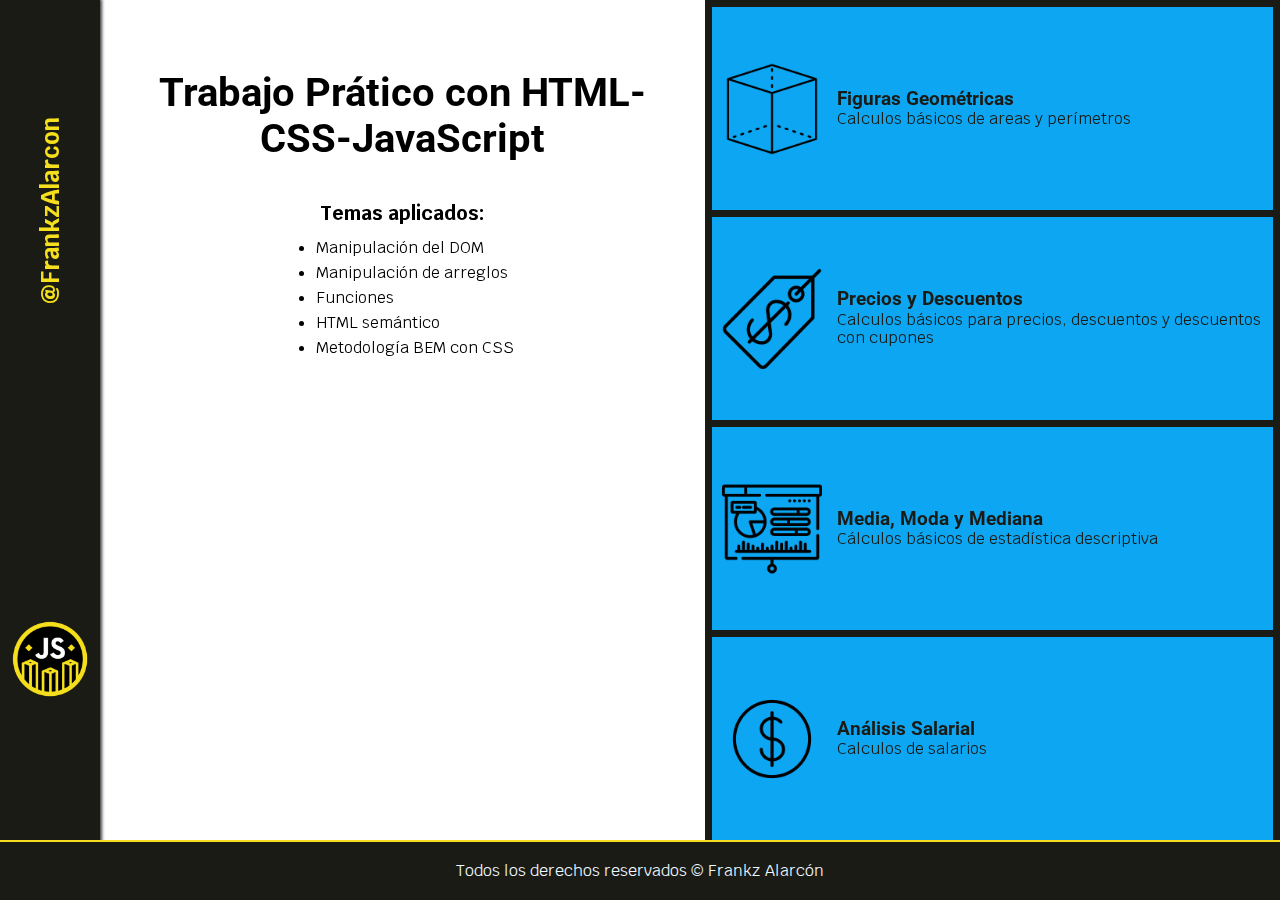
<file: index.html>
<!DOCTYPE html>
<html lang="en">
<head>
  <meta charset="UTF-8">
  <meta http-equiv="X-UA-Compatible" content="IE=edge">
  <meta name="viewport" content="width=device-width, initial-scale=1.0">
  <title>Practica</title>
  <meta name="description" content="Calculos básicos de areas y perímetros para figuras geométicas. Calculos de precios y descuentos básicos. Estadística descriptiva básica con Medias, Moda y Mediana.">
  <meta name="robots" content="index, follow">
  <link rel="preconnect" href="https://fonts.googleapis.com">
  <link rel="preconnect" href="https://fonts.gstatic.com" crossorigin>
  <link href="https://fonts.googleapis.com/css2?family=Krub:wght@400;700&family=Poppins:wght@400;700&family=Roboto:wght@400;700&display=swap" rel="stylesheet">
  <link rel="stylesheet" href="./css/normalize.css">
  <link rel="stylesheet" href="./css/general-css/generalStyles.css">
  <link rel="stylesheet" href="./css/index-css/main.css">
  <link rel="stylesheet" href="./css/index-css/main-media.css" media="(min-width: 1024px)">
</head>
<body>
  <div class="container">
    <header>
      <a href="./index.html"><img src="./img/js-challenge-logo.png" alt="Imagen de logo de JavaScript" class="header-img"></a>
      <a href="https://github.com/FrankzAlarcon" class="my-profile underlined">@FrankzAlarcon</a>
    </header>
    <main class="main-container">
      <section class="main-container__themes">
        <h1 class="main-container__tittle">Trabajo Prático con HTML-CSS-JavaScript</h1>
        <p class="themes__tittle">Temas aplicados:</p>
        <ul class="themes__list">
          <li class="themes__list-item">Manipulación del DOM</li>
          <li class="themes__list-item">Manipulación de arreglos</li>
          <li class="themes__list-item">Funciones</li>
          <li class="themes__list-item">HTML semántico</li>
          <li class="themes__list-item">Metodología BEM con CSS</li>
        </ul>
      </section>
      <section class="main-container-services">
        <h2 class="sevices--tittle">Servicios:</h2>
        <p class="service-help">Selecciona una opción</p>
        <nav class="services-nav">
          <a href="./html/figures.html">
            <section class="services-nav__item">
              <img src="./img/cube.png"" alt="Imagen de un cubo">
              <div class="nav-item__content">
                <h3>Figuras Geométricas</h3>
                <p>Calculos básicos de areas y perímetros</p>
              </div>
            </section>
          </a>
          <a href="./html/discounts.html">
            <section class="services-nav__item">
              <img src="./img/price.png" alt="Imagen de una etiqueta con signo de dolar">
              <div class="nav-item__content">
                <h3>Precios y Descuentos</h3>
                <p>Calculos básicos para precios, descuentos y descuentos con cupones</p>
              </div>
            </section>
          </a>
          <a href="./html/estadistic.html">
            <section class="services-nav__item">
              <img src="./img/visualizacion-de-datos.png" alt="Imagen de computadora con datos estadísticos">
              <div class="nav-item__content">
                <h3>Media, Moda y Mediana</h3>
                <p>Cálculos básicos de estadística descriptiva</p>
              </div>
            </section>
          </a>
          <a href="./html/salaries.html">
            <section class="services-nav__item">
              <img src="./img/dollar.png" alt="Imagen de un signo de dolar">
              <div class="nav-item__content">
                <h3>Análisis Salarial</h3>
                <p>Calculos de salarios</p>
              </div>
            </section>
          </a>
        </nav>
      </section>
    </main>
  </div>
  <footer>
    <p>Todos los derechos reservados © <a href="https://github.com/FrankzAlarcon" class="color underlined">Frankz Alarcón</a></p>
  </footer>
</body>
</html>
</file>
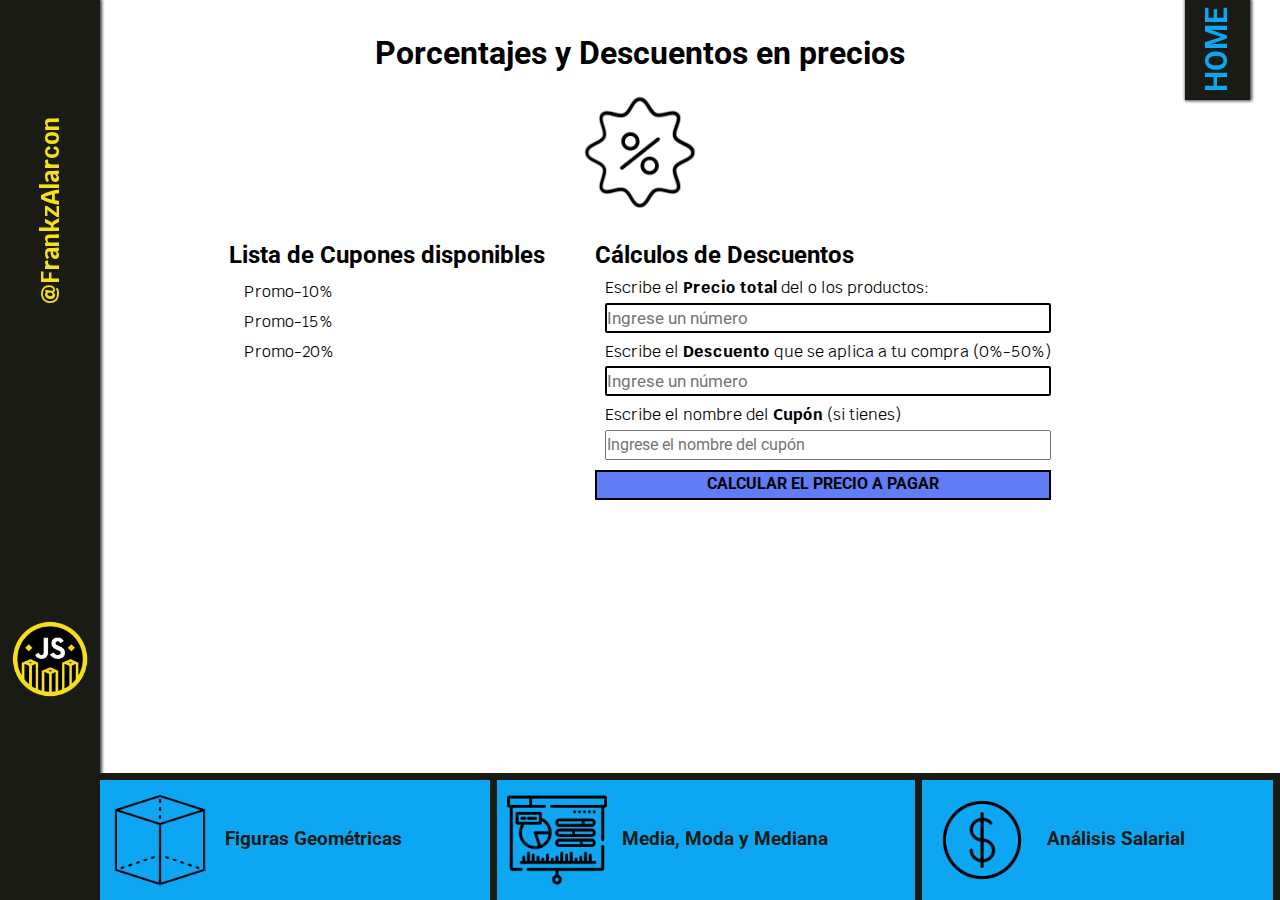
<file: html/discounts.html>
<!DOCTYPE html>
<html lang="en">
<head>
  <meta charset="UTF-8">
  <meta http-equiv="X-UA-Compatible" content="IE=edge">
  <meta name="viewport" content="width=device-width, initial-scale=1.0">
  <title>Descuentos</title>
  <link rel="preconnect" href="https://fonts.googleapis.com">
  <link rel="preconnect" href="https://fonts.gstatic.com" crossorigin>
  <link href="https://fonts.googleapis.com/css2?family=Krub:wght@400;700&family=Poppins:wght@400;700&family=Roboto:wght@400;700&display=swap" rel="stylesheet">
  <link rel="stylesheet" href="../css/normalize.css">
  <link rel="stylesheet" href="../css/general-css/generalStyles.css">
  <link rel="stylesheet" href="../css/general-css/generalStyles-media.css" media="(min-width: 1024px)">
  <link rel="stylesheet" href="../css/discounts-css/discounts.css">
  <link rel="stylesheet" href="../css/discounts-css/discounts-media.css" media="(min-width: 900px)">
</head>
<body>
  <div class="container">
    <div class="result-operations"></div>
    <a href="../index.html" class="return-home__button"><span>Home</span></a>
    <header>
      <a href="../index.html"><img src="../img/js-challenge-logo.png" alt="Imagen de logo de JavaScript" class="header-img"></a>
      <a href="https://github.com/FrankzAlarcon" class="my-profile underlined">@FrankzAlarcon</a>
    </header>
    <main class="main-discounts-container">
      <h1 class="main-discounts__tittle">Porcentajes y Descuentos en precios</h1>
      <img class="discount-section__image" src="../img/discount.png" alt="Imagen de un descuento en precios">
      <section class="discount-sections">
        <section class="section-coupons-available">
          <h2>Lista de Cupones disponibles</h2>
          <p>Promo-10%</p>
          <p>Promo-15%</p>
          <p>Promo-20%</p>
        </section>
        <section class="section-calculator-inputs">          
          <h2>Cálculos de Descuentos</h2>
          <label for="input-price">
            <p>Escribe el <span class="bold">Precio total</span> del o los productos:</p>
            <input type="number" name="" id="input-price" placeholder="Ingrese un número" step="any">
          </label>
          <label for="input-discount">
            <p>Escribe el <span class="bold">Descuento</span> que se aplica a tu compra (0%-50%)</p>
            <input type="number" name="" id="input-discount" placeholder="Ingrese un número" step="any">
          </label>
          <label for="input-coupon">
            <p>Escribe el nombre del <span class="bold">Cupón</span> (si tienes) </p>
            <input type="text" name="" id="input-coupon" placeholder="Ingrese el nombre del cupón" step="any">
          </label>
          <div class="alert-discount"></div>
          <button class="button-calculate-discount">Calcular el precio a pagar</button>
        </section>
      </section>
    </main>
  </div>
  <section class="main-container-services">
    <nav class="services-nav">
      <a href="./figures.html">
        <section class="services-nav__item">
          <img src="../img/cube.png"" alt="Imagen de un cubo">
          <div class="nav-item__content">
            <h3>Figuras Geométricas</h3>
            <p>Calculos básicos de areas y perímetros</p>
          </div>
        </section>
      </a>
      <a href="./estadistic.html">
        <section class="services-nav__item">
          <img src="../img/visualizacion-de-datos.png" alt="Imagen de computadora con datos estadísticos">
          <div class="nav-item__content">
            <h3>Media, Moda y Mediana</h3>
            <p>Cálculos básicos de estadística descriptiva</p>
          </div>
        </section>
      </a>
      <a href="./salaries.html">
        <section class="services-nav__item">
          <img src="../img/dollar.png" alt="Imagen de un signo de dolar">
          <div class="nav-item__content">
            <h3>Análisis Salarial</h3>
            <p>Calculos de salarios</p>
          </div>
        </section>
      </a>
    </nav>
  </section>
  <script src="../js/discounts.js" type="module"></script>
</body>
</html>
</file>
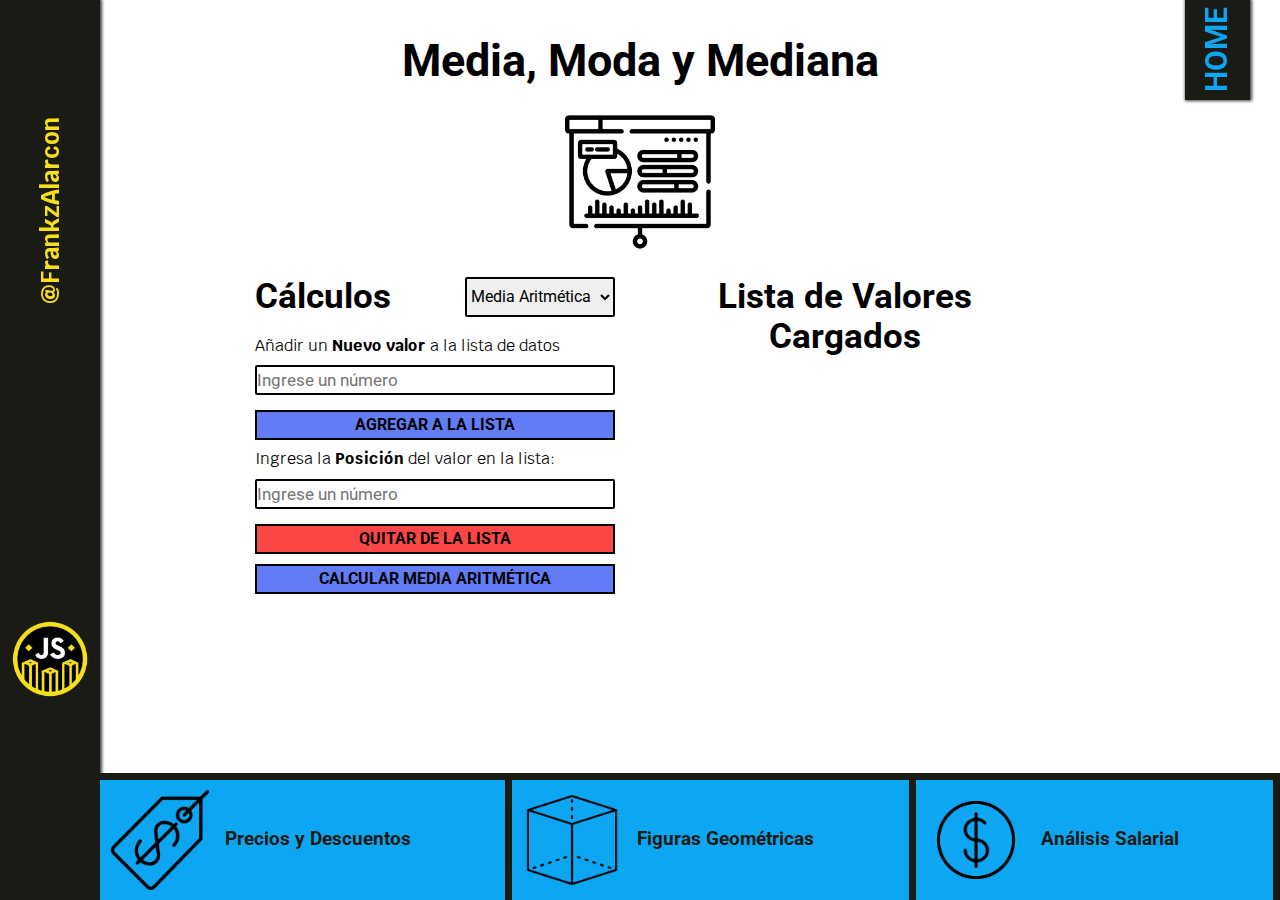
<file: html/estadistic.html>
<!DOCTYPE html>
<html lang="en">
  <head>
    <meta charset="UTF-8" />
    <meta http-equiv="X-UA-Compatible" content="IE=edge" />
    <meta name="viewport" content="width=device-width, initial-scale=1.0" />
    <title>Estadística Descriptiva</title>
    <link rel="preconnect" href="https://fonts.googleapis.com" />
    <link rel="preconnect" href="https://fonts.gstatic.com" crossorigin />
    <link
      href="https://fonts.googleapis.com/css2?family=Krub:wght@400;700&family=Poppins:wght@400;700&family=Roboto:wght@400;700&display=swap"
      rel="stylesheet"
    />
    <link rel="stylesheet" href="../css/normalize.css" />
    <link rel="stylesheet" href="../css/general-css/generalStyles.css" />
    <link
      rel="stylesheet"
      href="../css/general-css/generalStyles-media.css"
      media="(min-width: 1024px"
    />
    <link rel="stylesheet" href="../css/stadistic-css/stadistic.css" />
    <link
      rel="stylesheet"
      href="../css/stadistic-css/stadistic-media.css"
      media="(min-width: 1024px"
    />
  </head>
  <body>
    <div class="container">
    <div class="result-operations"></div>
      <a href="../index.html" class="return-home__button"><span>Home</span></a>
      <header>
        <a href="../index.html"
          ><img
            src="../img/js-challenge-logo.png"
            alt="Imagen de logo de JavaScript"
            class="header-img"
        /></a>
        <a href="https://github.com/FrankzAlarcon" class="my-profile underlined"
          >@FrankzAlarcon</a
        >
      </header>
      <!-- Continuar aquí -->
      <main class="stadistic-main-container">
        <h1>Media, Moda y Mediana</h1>
        <img
          src="../img/visualizacion-de-datos.png"
          alt="Imagen de graficos estadísticos"
        />
        <section class="stadistic-sections">
          <section class="calculator-inputs">
            <section class="section-header">
              <h2>Cálculos</h2>
              <select name="" id="section-select">
                <option value="Media Aritmética">Media Aritmética</option>
                <option value="Media Armonica">Media Armónica</option>
                <option value="Media Geométrica">Media Geométrica</option>
                <option value="Mediana">Mediana</option>
                <option value="Moda">Moda</option>
              </select>
            </section>
            <section class="dates-2-calc">
              <div class="add-values">
                <label for="input-add-values">
                  <p>
                    Añadir un <span class="bold">Nuevo valor</span> a la lista
                    de datos
                  </p>
                  <input type="number" name="" id="input-add-values" placeholder="Ingrese un número" step="any"/>
                </label>
                <div class="error-add-list"></div>
                <button class="button-add-list">Agregar a la lista</button>
              </div>
              <div class="eliminate-values">
                <label for="input-eliminate">
                  <p>
                    Ingresa la <span class="bold">Posición</span> del valor en
                    la lista:
                  </p>
                  <input type="number" name="" id="input-eliminate" placeholder="Ingrese un número" step="any"/>
                </label>
                <div class="error-eliminate-list"></div>
                <button class="input-button--eliminate">
                  Quitar de la lista
                </button>
              </div>
              <div class="error-calculate"></div>
              <button class="button-calculate">Calcular</button>
            </section>
          </section>
          <section class="list-values">
            <h2>Lista de Valores Cargados</h2>
            <ol>
              
            </ol>
          </section>
        </section>
      </main>
    </div>
    <section class="main-container-services">
      <nav class="services-nav">
        <a href="./discounts.html">
          <section class="services-nav__item">
            <img
              src="../img/price.png"
              alt="Imagen de una etiqueta con signo de dolar"
            />
            <div class="nav-item__content">
              <h3>Precios y Descuentos</h3>
              <p>
                Calculos básicos para precios, descuentos y descuentos con
                cupones
              </p>
            </div>
          </section>
        </a>
        <a href="./figures.html">
          <section class="services-nav__item">
            <img src="../img/cube.png"" alt="Imagen de un cubo">
            <div class="nav-item__content">
              <h3>Figuras Geométricas</h3>
              <p>Calculos básicos de areas y perímetros</p>
            </div>
          </section>
        </a>
        <a href="./salaries.html">
          <section class="services-nav__item">
            <img src="../img/dollar.png" alt="Imagen de un signo de dolar" />
            <div class="nav-item__content">
              <h3>Análisis Salarial</h3>
              <p>Calculos de salarios</p>
            </div>
          </section>
        </a>
      </nav>
    </section>
    <script src="../js/stadistic.js" type="module"></script>
  </body>
</html>
</file>
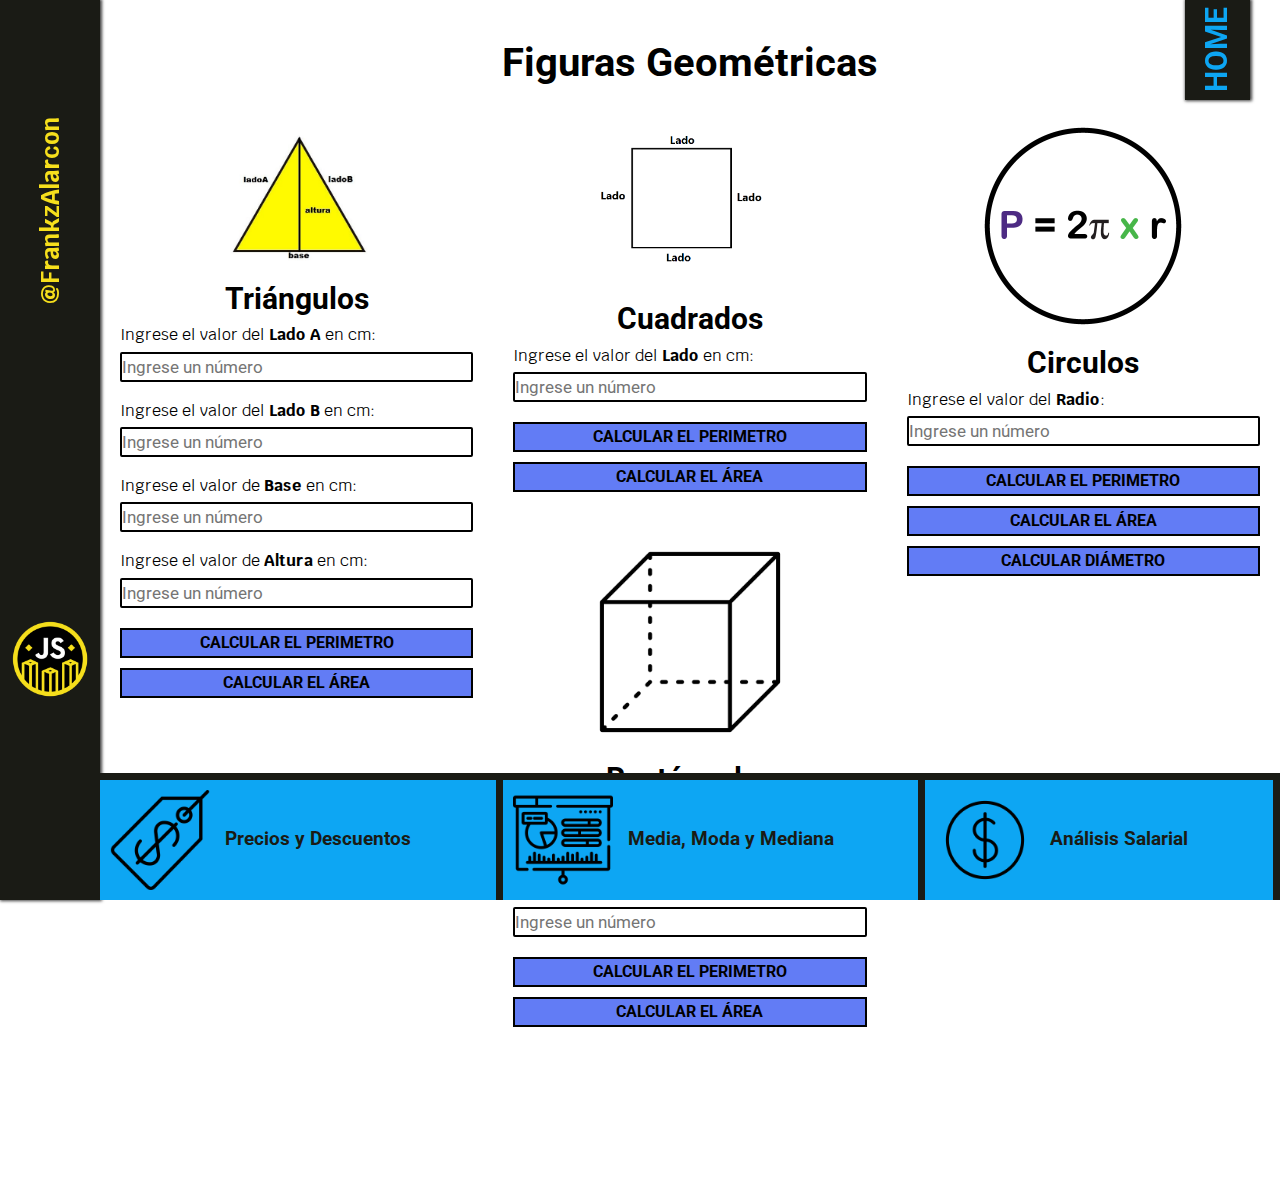
<file: html/figures.html>
<!DOCTYPE html>
<html lang="en">
<head>
  <meta charset="UTF-8">
  <meta http-equiv="X-UA-Compatible" content="IE=edge">
  <meta name="viewport" content="width=device-width, initial-scale=1.0">
  <title>Calculos de figuras</title>
  <link rel="preconnect" href="https://fonts.googleapis.com">
  <link rel="preconnect" href="https://fonts.gstatic.com" crossorigin>
  <link href="https://fonts.googleapis.com/css2?family=Krub:wght@400;700&family=Poppins:wght@400;700&family=Roboto:wght@400;700&display=swap" rel="stylesheet">
  <link rel="stylesheet" href="../css/normalize.css">
  <link rel="stylesheet" href="../css/general-css/generalStyles.css">
  <link rel="stylesheet" href="../css/general-css/generalStyles-media.css" media="(min-width: 1024px)">
  <link rel="stylesheet" href="../css/figure-css/figures.css">
  <link rel="stylesheet" href="../css/figure-css/figures-media.css" media="(min-width: 1024px)">
</head>
<body>
  <div class="container">
    <a href="../index.html" class="return-home__button"><span>Home</span></a>
    <header>
      <a href="../index.html"><img src="../img/js-challenge-logo.png" alt="Imagen de logo de JavaScript" class="header-img"></a>
      <a href="https://github.com/FrankzAlarcon" class="my-profile underlined">@FrankzAlarcon</a>
    </header>
    <main class="figures-main-container">
      <h1 class="figures-container__tittle">Figuras Geométricas</h1>
      <div class="figures-grid">
        <section class="figures-section">
          <div class="result-operations"></div>          
          <picture class="figure-section__image-container">
            <img src="../img/triangulo-1-1334014719.png" alt="Imagen de un triangulo y sus partes" class="figure-section__image">
          </picture>
          <h2 class="calculator-tittle">Triángulos</h2>
          <div class="calculator-inputs triangle-operations">
            <label for="triangle-side-a">
              <p>Ingrese el valor del <span class="bold">Lado A</span>  en cm:</p>        
              <input type="number" placeholder="Ingrese un número" id="triangle-side-a" step="any">
            </label>
            <label for="triangle-side-b">
              <p>Ingrese el valor del <span class="bold">Lado B</span> en cm:</p>        
              <input type="number" placeholder="Ingrese un número" id="triangle-side-b" step="any">
            </label>
            <label for="triangle-base">
              <p>Ingrese el valor de <span class="bold">Base</span> en cm:</p>        
              <input type="number" placeholder="Ingrese un número" id="triangle-base" step="any">
            </label>
            <label for="triangle-height">
              <p>Ingrese el valor de <span class="bold">Altura</span> en cm:</p>        
              <input type="number" placeholder="Ingrese un número" id="triangle-height" step="any">
            </label>
            <div class="alert-triangle"></div>
            <button class="calculatePerimeterTriangle">Calcular el perimetro</button>
            <button class="calculateAreaTriangle">Calcular el área</button>
          </div>
        </section>
        <section class="figures-section">
          <div class="square-operations">
            <picture class="figure-section__image-container">
              <img src="../img/Lado.png" alt="Imagen de un cuadrado y sus partes" class="figure-section__image">
            </picture>
            <h2 class="calculator-tittle">Cuadrados</h2>
            <div class="calculator-inputs">
              <label for="square-side">
                <p>Ingrese el valor del <span class="bold">Lado</span> en cm:</p>          
                <input type="number" placeholder="Ingrese un número" id="square-side" step="any">
              </label>
              <div class="alert-square"></div>
              <button class="calculateSquarePerimeter">Calcular el perimetro</button>
              <button class="calculateSquareArea">Calcular el área</button>
            </div>
          </div>
          <div class="rectangle-operations">
            <picture class="figure-section__image-container">
              <img src="../img/square.png" alt="Imagen de un cuadrado y sus partes" class="figure-section__image">
            </picture>
            <h2 class="calculator-tittle">Rectángulos</h2>
            <div class="calculator-inputs">
              <label for="rectangle-height">
                <p>Ingrese el valor del <span class="bold">Altura</span> en cm:</p>          
                <input type="number" placeholder="Ingrese un número" id="rectangle-height" step="any">
              </label>
              <label for="rectangle-width">
                <p>Ingrese el valor del <span class="bold">Largo</span> en cm:</p>          
                <input type="number" placeholder="Ingrese un número" id="rectangle-width" step="any">
              </label>
              <div class="alert-rectangle"></div>
              <button class="calculate-rectangle-perimeter">Calcular el perimetro</button>
              <button class="calculate-rectangle-area">Calcular el área</button>
            </div>
          </div>
        </section>
        <section class="figures-section circle-operations">
          <picture class="figure-section__image-container">
            <img src="../img/circulo-formula-perimetro-radio.png" alt="Imagen de un círculo y sus partes" class="figure-section__image">
          </picture>
          <h2 class="calculator-tittle">Circulos</h2>
          <div class="calculator-inputs">
            <label for="cicle-r">
              <p>Ingrese el valor del <span class="bold">Radio</span>:</p>        
              <input type="number" placeholder="Ingrese un número" id="cicle-r" step="any">
            </label>
            <div class="alert-circle"></div>
            <button class="calculate-perimeter-circle">Calcular el perimetro</button>
            <button class="calculate-are-circle">Calcular el área</button>
            <button class="calculate-diameter-circle">Calcular Diámetro</button>
          </div>
        </section>
      </div>
    </main>
  </div>
  <section class="main-container-services">
    <nav class="services-nav">
      <a href="./discounts.html">
        <section class="services-nav__item">
          <img src="../img/price.png" alt="Imagen de una etiqueta con signo de dolar">
          <div class="nav-item__content">
            <h3>Precios y Descuentos</h3>
            <p>Calculos básicos para precios, descuentos y descuentos con cupones</p>
          </div>
        </section>
      </a>
      <a href="./estadistic.html">
        <section class="services-nav__item">
          <img src="../img/visualizacion-de-datos.png" alt="Imagen de computadora con datos estadísticos">
          <div class="nav-item__content">
            <h3>Media, Moda y Mediana</h3>
            <p>Cálculos básicos de estadística descriptiva</p>
          </div>
        </section>
      </a>
      <a href="./salaries.html">
        <section class="services-nav__item">
          <img src="../img/dollar.png" alt="Imagen de un signo de dolar">
          <div class="nav-item__content">
            <h3>Análisis Salarial</h3>
            <p>Calculos de salarios</p>
          </div>
        </section>
      </a>
    </nav>
  </section>
  <script src="../js/figures.js" type="module"></script>
</body>
</html>
</file>
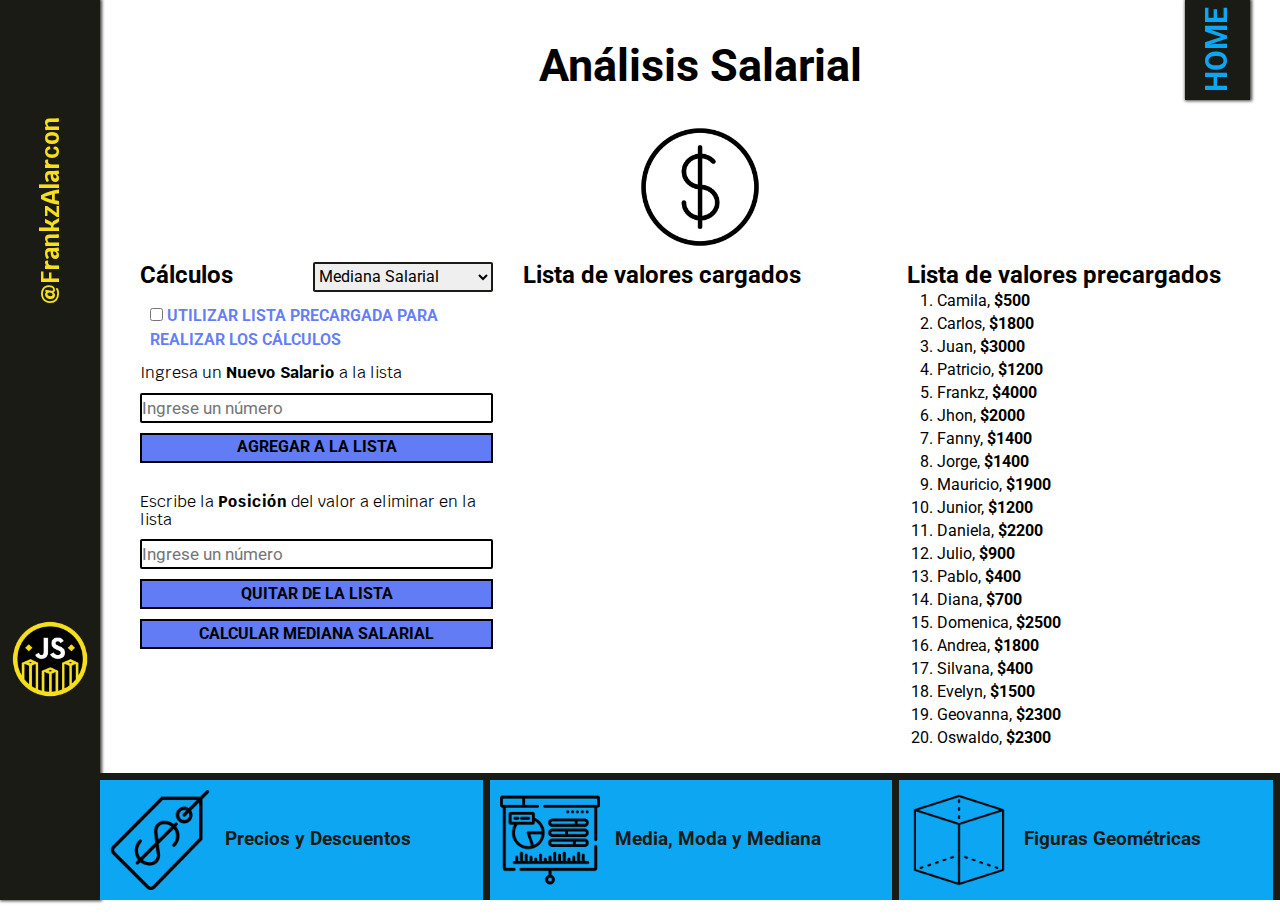
<file: html/salaries.html>
<!DOCTYPE html>
<html lang="en">
<head>
  <meta charset="UTF-8">
  <meta http-equiv="X-UA-Compatible" content="IE=edge">
  <meta name="viewport" content="width=device-width, initial-scale=1.0">
  <title>Calculo de Salarios</title>
  <link rel="preconnect" href="https://fonts.googleapis.com">
  <link rel="preconnect" href="https://fonts.gstatic.com" crossorigin>
  <link href="https://fonts.googleapis.com/css2?family=Krub:wght@400;700&family=Poppins:wght@400;700&family=Roboto:wght@400;700&display=swap" rel="stylesheet">
  <link rel="stylesheet" href="../css/normalize.css">
  <link rel="stylesheet" href="../css/general-css/generalStyles.css">
  <link rel="stylesheet" href="../css/general-css/generalStyles-media.css" media="(min-width: 1024px">
  <link rel="stylesheet" href="../css/salaries-css/salaries.css">
  <link rel="stylesheet" href="../css/salaries-css/salaries-media.css" media="(min-width: 1024px">
</head>
<body>
  <div class="container">
    <div class="result-operations"></div>
    <a href="../index.html" class="return-home__button"><span>Home</span></a>
    <header>
      <a href="../index.html"><img src="../img/js-challenge-logo.png" alt="Imagen de logo de JavaScript" class="header-img"></a>
      <a href="https://github.com/FrankzAlarcon" class="my-profile underlined">@FrankzAlarcon</a>
    </header>
    <!-- Continuar aquí -->
    <main class="salaries-main-container">
      <h1>Análisis Salarial</h1>
      <img src="../img/dollar.png" alt="Imagen de un moneda">
      <section class="inputs-section-container">
        <section class="inputs-section">
          <label class="analysis">
            <h2>Cálculos</h2>
            <select name="" id="select-calculates">
              <option value="Mediana Salarial">Mediana Salarial</option>
              <option value="Media Salarial TOP 10%">Media Salarial TOP 10%</option>
            </select>
          </label>
          <section class="add-list">
            <label class="check-box-list">
              <input type="checkbox" name="" id="check-box"><span> Utilizar lista precargada para realizar los cálculos</span>
            </label>
            <label for="">
              <p>Ingresa un <span class="bold">Nuevo Salario</span> a la lista</p>
              <input type="number" name="" id="input-add-value" placeholder="Ingrese un número" step="any">
            </label>
            <div class="error-add-value"></div>
            <button class="button-add--first">Agregar a la lista</button>
            <label for="">
              <p>Escribe la <span class="bold">Posición</span> del valor a eliminar en la lista</p>
              <input type="number" name="" id="input-delete-position" placeholder="Ingrese un número" step="any">        
            </label>
            <div class="error-delete-value"></div>
            <button class="button--delete">Quitar de la lista</button>
            <div class="error-calculate-value"></div>
            <button class="button-calculate">Calcular</button>
          </section>
        </section>
        <section class="list-values-added">
          <h2>Lista de valores cargados</h2>
          <ol></ol>
        </section>
        <section class="list-values-precharged">
          <h2>Lista de valores precargados</h2>
          <ol>
            <li>Camila, <span class="bold">$500</span></li>
            <li>Carlos, <span class="bold">$1800</span></li>
            <li>Juan, <span class="bold">$3000</span></li>
            <li>Patricio, <span class="bold">$1200</span></li>
            <li>Frankz, <span class="bold">$4000</span></li>
            <li>Jhon, <span class="bold">$2000</span></li>
            <li>Fanny, <span class="bold">$1400</span></li>
            <li>Jorge, <span class="bold">$1400</span></li>
            <li>Mauricio, <span class="bold">$1900</span></li>
            <li>Junior, <span class="bold">$1200</span></li>
            <li>Daniela, <span class="bold">$2200</span></li>
            <li>Julio, <span class="bold">$900</span></li>
            <li>Pablo, <span class="bold">$400</span></li>
            <li>Diana, <span class="bold">$700</span></li>
            <li>Domenica, <span class="bold">$2500</span></li>
            <li>Andrea, <span class="bold">$1800</span></li>
            <li>Silvana, <span class="bold">$400</span></li>
            <li>Evelyn, <span class="bold">$1500</span></li>
            <li>Geovanna, <span class="bold">$2300</span></li>
            <li>Oswaldo, <span class="bold">$2300</span></li>
          </ol>
        </section>
      </section>
    </main>
  </div>
  <section class="main-container-services">
    <nav class="services-nav">
      <a href="./discounts.html">
        <section class="services-nav__item">
          <img src="../img/price.png" alt="Imagen de una etiqueta con signo de dolar">
          <div class="nav-item__content">
            <h3>Precios y Descuentos</h3>
            <p>Calculos básicos para precios, descuentos y descuentos con cupones</p>
          </div>
        </section>
      </a>
      <a href="./estadistic.html">
        <section class="services-nav__item">
          <img src="../img/visualizacion-de-datos.png" alt="Imagen de computadora con datos estadísticos">
          <div class="nav-item__content">
            <h3>Media, Moda y Mediana</h3>
            <p>Cálculos básicos de estadística descriptiva</p>
          </div>
        </section>
      </a>
      <a href="./figures.html">
        <section class="services-nav__item">
          <img src="../img/cube.png"" alt="Imagen de un cubo">
          <div class="nav-item__content">
            <h3>Figuras Geométricas</h3>
            <p>Calculos básicos de areas y perímetros</p>
          </div>
        </section>
      </a>
    </nav>
  </section>
  <script src="../js/salaries.js" type="module"></script>
</body>
</html>
</file>
<file: css/general-css/generalStyles.css>
:root{
  /* Colors */
  --main-blue: #0da6f3;
  --main-black: #1a1b15;
  --button-color: #1e44f0b2;
  --yellow: #F6DF1C;
  --white: aliceblue;
  --button-secondary-color: rgb(253, 70, 70);
  --error-color: rgb(194,0,0);
  
  /* Fonts */
  --main-font: 'Roboto', sans-serif;
  --p-font: 'Krub', sans-serif;
  --seconday-font: 'Poppins', sans-serif;

  /* Breakpoints */
  --laptop: 1024px;
}

html{
  font-size: 62.5%; /* 1rem = 10px */
  box-sizing: border-box;
}
*,*::after,*::before{
  box-sizing: inherit;
  padding: 0;
  margin: 0;
}
body{
  font-family: var(--main-font);
  font-size: 1.6rem;
}

a{
  text-decoration: none;
  color: var(--main-black);
}
p{
  font-family: var(--p-font);
}
h1{
  margin: 0;
}
/* Miscelania*/
.underlined{
  background-image: linear-gradient(var(--yellow), var(--yellow));
  background-position: 0% 100%;
  background-repeat: no-repeat;
  background-size: 0% 2px;
  transition: background-size .3s;
}

.underlined:hover,.underlined:focus{
  background-size: 100% 2px;
}
.color{
  background-image: linear-gradient(var(--white), var(--white));
}

.bold{
  font-weight: bold;
}
/* General Header*/
header{
  width: 100%;
  height: 10rem;
  display: flex;
  justify-content: space-around;
  align-items: center;
  background-color: var(--main-black);
}
header .header-img{
  width: 8rem;
}
header .my-profile{
  font-size: 2.4rem;
  color: var(--yellow);
  font-weight: bold;
  font-family: var(--p-font);
}
/* General Services*/
.main-container-services{
  width: 100%;
}
.services-nav__item{
  width: 100%;
  display: flex;
  gap: 1.5rem;
  align-items: center;
  background-color: var(--main-blue);
  border-width: .7rem .7rem 0;
  border-style: solid;
  border-color: var(--main-black);
  padding: 1rem;
  transition: .3s;
}
.services-nav__item img{
  width: 10rem;
}
.services-nav__item .img-change-color{
  filter: brightness(100%);
  filter: saturate(100%);
  filter: invert(100%);
}
.change-color{
  background-color: var(--main-black);
  color: var(--white);
}
.services-nav__item:hover{
  border-width: 2px 2px 5px 0;
  background-color: var(--main-blue);
}
/* remove spinner in input type number*/

input[type=number]::-webkit-inner-spin-button, 
input[type=number]::-webkit-outer-spin-button { 
  -webkit-appearance: none; 
  margin: 0; 
}
/* General style for input*/
input[type=number]{
  width: 100%;
  height: 3rem;
  border: 2px solid black;
  border-radius: .2rem;
  font-size: 1.7rem;
}
/* General button hover*/
button{
  width: 100%;
  height: 3rem;
  display: block;
  background-color: var(--button-color);
  margin-bottom: 1rem;
  border: 2px solid black;
  text-transform: uppercase;
  font-weight: bold;
}
button{
  transition: .3s;
}
button:hover{
  cursor: pointer;
  -webkit-box-shadow: 1px 0px 3px 1px rgba(0,0,0,0.75);
  -moz-box-shadow: 1px 0px 3px 1px rgba(0,0,0,0.75);
  box-shadow: 1px 0px 3px 1px rgba(0,0,0,0.75);
}

/* Return home button */
.return-home__button{
  display: none;
}

/* Error message styles*/
.error{
  width: 100%;
  height: auto;
  background-color: var(--error-color);
  font-weight: bold;
  padding: .5rem 1rem;
  text-align: center;
  color: var(--white);
  margin-bottom: 1rem;
}

/* Show result styles*/
.body-hidden{
  overflow: hidden;
}
.show-result{
  display: flex;
  justify-content: center;
  align-items: center;
  position: fixed;
  top: 0;
  width: 100%;
  height: 100%;
  background-color: rgba(0,0,0,0.4);
}
.container__result{
  max-width: 40rem;
  width: 90%;
  height: auto;
  display: flex;
  flex-direction: column;
  align-items: center;
  background-color: var(--main-blue);
  border-radius: 1rem;
  z-index: 50;
}
.close-button{
  width: 4rem;
  background-color: var(--main-black);
  color: var(--white);
  border-radius: 50%;
  margin:1rem;
  padding: .5rem 0;
  text-align: center;
  font-size: 2.7rem;
  font-family: var(--main-font);
  align-self: flex-end;
  cursor: pointer;
  transition: .3s;
}
.close-button:hover{
  transform: scale(1.05);

}
.result__img{
  display: block;
  width: 10rem;
  margin: 0 auto;
  margin-bottom: 2rem;
}
.result__text{
  font-size: 1.8rem;
  text-align: center;
  margin-bottom: 2rem;
}
</file>
<file: css/index-css/main.css>
/* Header */


/* Hero main*/
.main-container{
  width: 100%;
}
.main-container .main-container__tittle{
  text-align: center;
  margin: 4rem 0;
  font-size: 3.6rem;
}
.main-container__themes{
  width: 100%;
  padding: 3rem;
}
.main-container__themes .themes__tittle{
  font-weight: bold;
  font-size: 2rem;
}
.main-container__themes .themes__list{
  padding: 1rem 0 0 2.5rem;
  line-height: 2.5rem;
  font-size: 1.6rem;
}
.themes__list-item{
  font-family: var(--p-font);
}
/* Services */
.main-container-services .sevices--tittle{
  padding-left: 3rem;
  margin-bottom: .5rem;
}
.main-container-services .service-help{
  padding-left: 3.2rem;
  padding-bottom: 2.5rem;
}

/* Footer */
footer{
  width: 100%;
  border-top: 2px solid var(--yellow);
  background-color: var(--main-black);
  height: 6rem;
  text-align: center;
  color: var(--white);
  padding-top: 2rem;
}
footer a{
  color: var(--white);
}
</file>
<file: css/index-css/main-media.css>
body{
  position: fixed;
  height: 100vh;
  width: 100%;
}
/* Fixe header at the left*/
.container{
  display: flex;
}
header{
  width: 10rem;
  height: 100vh;
  flex-direction: column-reverse;
  -webkit-box-shadow: 1px 0px 3px 1px rgba(0,0,0,0.75);
  -moz-box-shadow: 1px 0px 3px 1px rgba(0,0,0,0.75);
  box-shadow: 1px 0px 3px 1px rgba(0,0,0,0.75);
}
header .my-profile{
  transform: rotate(-90deg);
}

/* Flex in the main document*/
.main-container{
  display: flex;
}

.main-container .main-container__tittle{
  font-size: 4rem;
}
.main-container__themes{
  display: flex;
  flex-direction: column;
  align-items: center;
}
.main-container-services .sevices--tittle{
  display: none;
}
.main-container-services .service-help{
  display: none;
}
.main-container-services{
  height: 100%;
}
.services-nav{
  height: 100%;
}
.services-nav__item{
  height: calc(25vh - 1.5rem);
}

/* Footer at the end*/
footer{
  position: absolute;
  bottom: 0;
}
</file>
<file: css/general-css/generalStyles-media.css>
/* General Header */
.container{
  display: flex;
}
header{
  position: fixed;
  left: 0;
  width: 10rem;
  height: 100vh;
  flex-direction: column-reverse;
  -webkit-box-shadow: 1px 0px 3px 1px rgba(0,0,0,0.75);
  -moz-box-shadow: 1px 0px 3px 1px rgba(0,0,0,0.75);
  box-shadow: 1px 0px 3px 1px rgba(0,0,0,0.75);
}
header .my-profile{
  transform: rotate(-90deg);
}

/* Media for services*/
.main-container-services{
  width: calc(100% - 10rem);
  position: fixed;
  bottom: 0;
  left: 10rem;
}
.main-container-services .services-nav{
  display: flex;
}
.services-nav a{
  flex-grow: 1;
}
.services-nav__item{
  border-width: .7rem .7rem 0 0;
}
.services-nav__item p{
  display: none;
}


/* General Return home*/
.return-home__button{
  display: inline;
  width: 6.5rem;
  height: 10rem;
  position: fixed;
  top: 0;
  right: 3rem;
  background-color: var(--main-black);
  color: var(--main-blue);
  text-align: center;
  -webkit-box-shadow: 1px 0px 3px 1px rgba(0,0,0,0.75);
  -moz-box-shadow: 1px 0px 3px 1px rgba(0,0,0,0.75);
  box-shadow: 1px 0px 3px 1px rgba(0,0,0,0.75);
  transition: .3s;
}
.return-home__button span{
  display: block;
  position: absolute;
  top: 4.2rem;
  right: 0;
  left: 0;
  font-size: 3rem;
  font-weight: bold;
  transform: rotate(-90deg);
  text-transform: uppercase;
}
.return-home__button:hover{
  background-color: var(--main-blue);
  color: var(--main-black);
  transform: scale(1.05);
}
</file>
<file: css/discounts-css/discounts.css>
.main-discounts-container{
  padding: 1.5rem;
}
.main-discounts__tittle{
  text-align: center;
  margin: 2rem 0;
}

.main-discounts-container .discount-section__image{
  display: block;
  width: 12rem;
  margin: 0 auto 3rem auto;
}
.section-coupons-available h2{
  margin-bottom: 1rem;
}
.section-coupons-available p{
  padding-left: 1.5rem;
  line-height: 2.5rem;
  margin-bottom: .5rem;
}
.section-coupons-available p:last-of-type{
  margin-bottom: 2rem;
}
.section-calculator-inputs h2{
  margin-bottom: 1rem;
}
.section-calculator-inputs label{
  display: block;
  margin: 0  0 1rem 1rem;
}
.section-calculator-inputs label p{
  margin-bottom: .5rem;
}
.section-calculator-inputs input{
  width: 100%;
  height: 3rem;
}
</file>
<file: css/discounts-css/discounts-media.css>
.main-discounts-container{
  margin: 0 auto;
}
.discount-sections{
  display: flex;
  gap: 5rem;
  justify-content: center;
}
</file>
<file: css/stadistic-css/stadistic.css>
.stadistic-main-container{
  padding: 1.5rem;
}
.stadistic-main-container h1{
  font-size: 4.5rem;
  text-align: center;
  margin-top: 2rem;
}
.stadistic-main-container img{
  width: 15rem;
  display: block;
  margin: 2rem auto;
}
.stadistic-sections .section-header{
  display: flex;
  justify-content: space-between;
  margin-bottom: 2rem;
}
.stadistic-sections .section-header h2{
  font-size: 3.5rem;
  font-weight: bold;
}
.dates-2-calc{
  margin-bottom: 5rem;
}
.dates-2-calc label{
  display: block;
  margin-bottom: 1.5rem;
}
.dates-2-calc p{
  margin-bottom: 1rem;
}
.input-button--eliminate{
  background-color: var(--button-secondary-color);
}
.list-values h2{
  font-size: 3.5rem;
}
#section-select{
  width: 15rem;
  height: 4rem;
  /* margin-left: 4rem; */
  border: 2px solid black;
  border-radius: 2px;
}
.calculator-inputs{
  flex: 1;
}
.list-values{
  flex: 1;
}
</file>
<file: css/stadistic-css/stadistic-media.css>
.stadistic-main-container{
  margin: 0 auto;
  margin-bottom: 15rem;
}
.stadistic-sections{
  display: flex;
  width: 100%;
  justify-content: center;
  gap: 5rem;
}
.list-values h2{
  text-align: center;
}
</file>
<file: css/figure-css/figures.css>
/* Main content*/
.figures-main-container{
   width: 100%;
}
.figures-main-container .figures-container__tittle{
  margin: 4rem 0;
  font-size: 4rem;
  text-align: center;
  font-weight: bold;
}
.figures-section{
  width: 100%;
}
.figure-section__image-container .figure-section__image{
  display: block;
  width: 20rem;
  margin: 0 auto 2rem auto;
}

.figures-section .calculator-tittle{
  text-align: center;
  font-size: 3rem;
  font-weight: bold;
  margin-bottom: 1rem;
}
.figures-section .calculator-inputs{
  padding: 0 2rem;
}
.calculator-inputs label{
  width: 100%;
  display: block;
  margin-bottom: 2rem;
}
.calculator-inputs p{
  margin-bottom: .7rem;
}
.calculator-inputs input{
  width: 100%;
  height: 3rem;
  border: 2px solid black;
  border-radius: .2rem;
  font-size: 1.7rem;
}
.calculator-inputs button{
  width: 100%;
  height: 3rem;
  display: block;
  background-color: var(--button-color);
  margin-bottom: 1rem;
  border: 2px solid black;
  text-transform: uppercase;
}
</file>
<file: css/figure-css/figures-media.css>
.figures-main-container{
  margin-left: 10rem;
}
.figures-main-container .figures-grid{
  display: grid;
  grid-template-columns: repeat(3,1fr);
}
.square-operations{
  margin-bottom: 5rem;
}
.rectangle-operations{
  margin-bottom: 17rem;
}
</file>
<file: css/salaries-css/salaries.css>
.salaries-main-container{
  padding: 2rem;
}
.salaries-main-container h1{
  text-align: center;
  font-size: 4.5rem;
  font-weight: bold;
  margin: 2rem 0;
}
.salaries-main-container img{
  display: block;
  width: 15rem;
  margin: 0 auto;
}
.analysis{
  display: flex;
  justify-content: space-between;
  margin-bottom: 1.5rem;
}
.analysis select{
  width: 18rem;
  height: 3rem;
  border: 2px solid var(--main-black);
  border-radius: .2rem;
  margin-left: 1rem;
}
.add-list .check-box-list{
  display: block;
  margin-bottom: 1.5rem;
  padding-left: 1rem;
}
.add-list .check-box-list span {
  color: var(--button-color);
  text-transform: uppercase;
  font-weight: bold;
}
.add-list label p{
  margin-bottom: 1rem;
}
.add-list label input{
  margin-bottom: 1rem;
}
.button-add--first{
  margin-bottom: 3rem;
}
.add-list button:last-child{
  margin-bottom: 3rem;
}
.list-values-precharged ol{
  padding-left: 3rem;
}
.list-values-precharged li{
  line-height: 2.3rem;
}
</file>
<file: css/salaries-css/salaries-media.css>
.salaries-main-container{
  width: 100%;
  margin-left: 12rem;
  margin-bottom: 15rem;
}
.inputs-section-container{
  display: grid;
  grid-template-columns: repeat(3,1fr);
  column-gap: 3rem;
}
</file>
